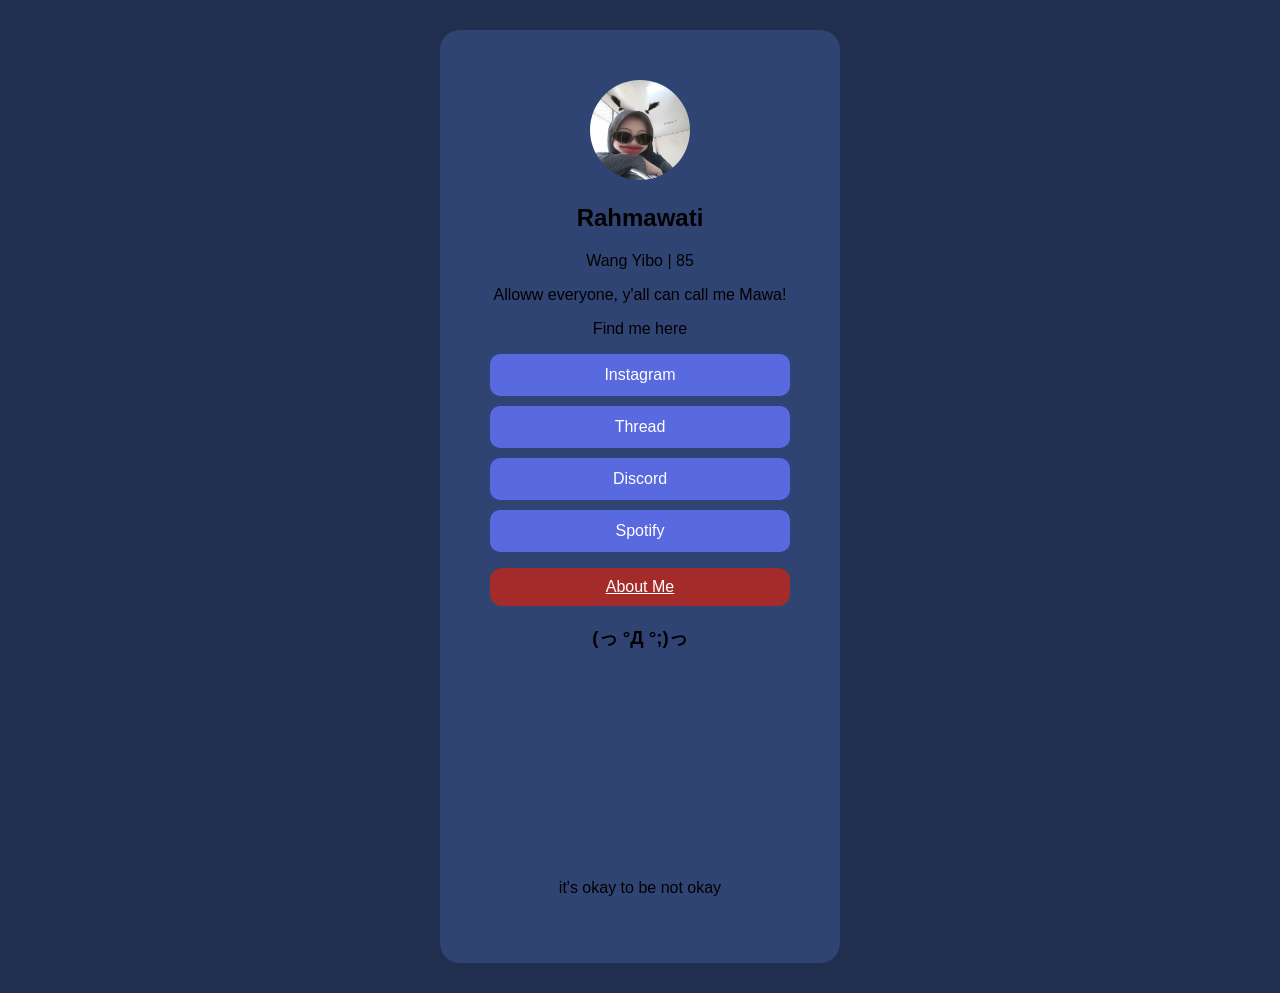
<file: index.html>
<!DOCTYPE html>
<html lang="en">
<head>
    <meta charset="UTF-8">
    <meta name="viewport" content="width=device-width, initial-scale=1.0">
    <title>YIPPIEEEE</title>
    <link rel="stylesheet" href="miawi.css">
</head>
<body>
    <div class="container"> 
    <section>
    <img class="profile" src="hehe.jpeg">
    <h1>Rahmawati</h1>
    <p> Wang Yibo | 85 </p>
</section>

<section>
    <p>Alloww everyone, y'all can call me Mawa! </p>
    <p>Find me here</p>
    <ul class="somed-link"> 
    <a href="https://www.instagram.com/errmawa_">Instagram</a>
    <a href="https://www.threads.com/chibereyyy_ez">Thread</a>
    <a href="https://discord.gg/miawizz_">Discord</a>
    <a href="https://open.spotify.com/user/31x26rqxyjthslf7ve5ztnmm5qna">Spotify</a>
        </ul>
</section>

<ul class="iyaa">
<a href="about.html">About Me</a>
</ul>
</section>

<section class="oke">
    <h3>(っ °Д °;)っ </h3>
<iframe width="100%"
        height="190"
        src="https://www.youtube.com/embed/CLSuAhT71yU"
        title="Alyssa Grace - bloodstream"
        frameborder="0"
        allow="accelerometer; autoplay; clipboard-write; encrypted-media; gyroscope; picture-in-picture"
        allowfullscreen>
        </iframe>
</section>

<p>it's okay to be not okay</p>

</div>
</body>
</html>
</file>
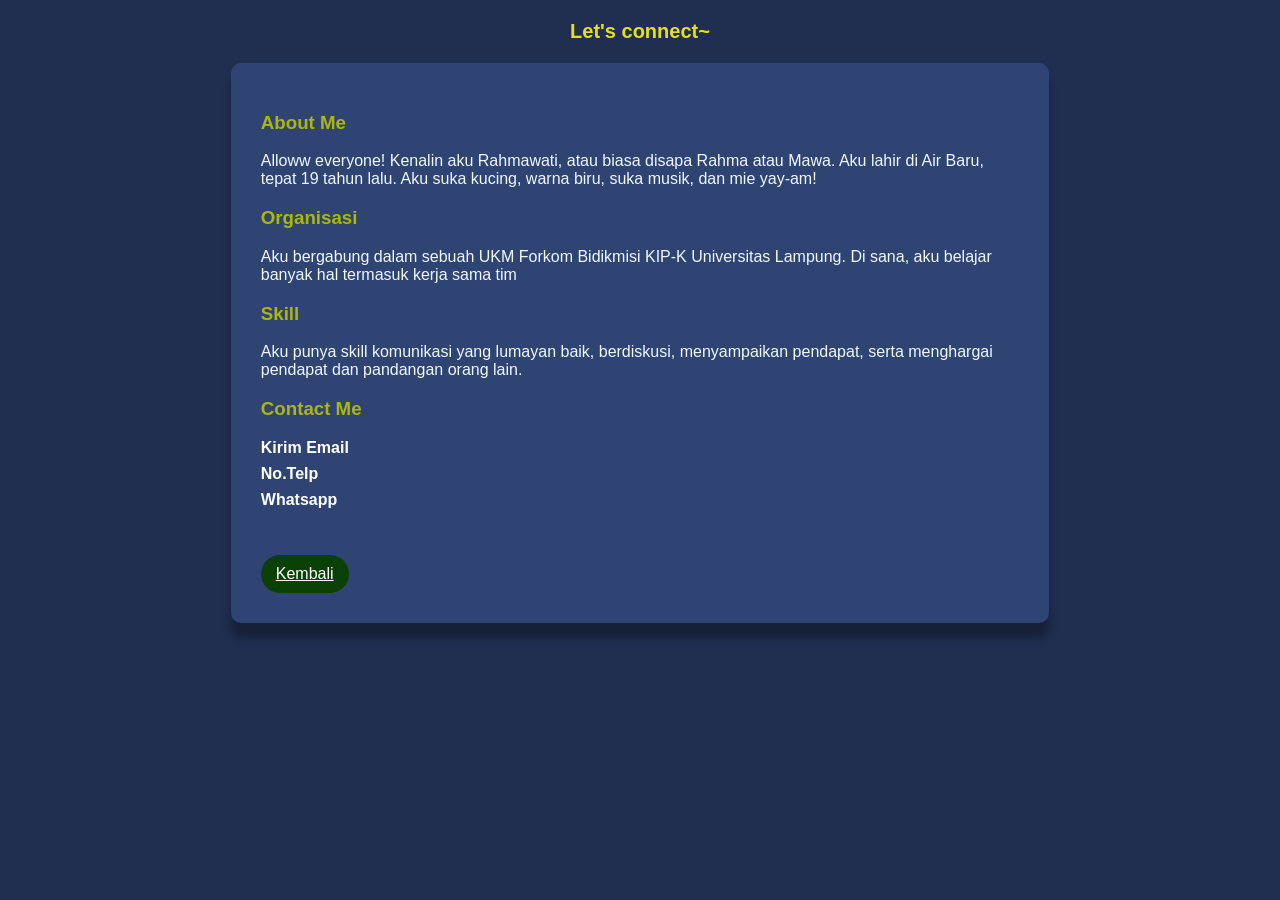
<file: about.html>
<!DOCTYPE html>
<html lang="en">
<head>
    <meta charset="UTF-8">
    <meta name="viewport" content="width=device-width, initial-scale=1.0">
    <title>Document</title>
<link rel="stylesheet" href="miawi.css">
</head>

<body>
    <h2 class="baik">Let's connect~</h2>
<div class="anak">
            <h3 class="w">About Me</h3>
            <p class="AAA">
                Alloww everyone! Kenalin aku Rahmawati, atau biasa disapa Rahma atau Mawa.
                Aku lahir di Air Baru, tepat 19 tahun lalu.
                Aku suka kucing, warna biru, suka musik, dan mie yay-am!
            </p>

        <h3 class="w">Organisasi</h3>
        <p class="AAA">Aku bergabung dalam sebuah UKM Forkom Bidikmisi KIP-K Universitas Lampung. Di sana, aku belajar banyak hal termasuk kerja sama tim</p>


                <h3 class="w">Skill</h3>
                <p class="AAA">Aku punya skill komunikasi yang lumayan baik, berdiskusi, menyampaikan pendapat, serta menghargai pendapat dan pandangan orang lain.</p>

    <h3 class="w">Contact Me</h3>
        <ul class="contact">
        <p><a href="mailto:2507071014@students.unila.ac.id"> Kirim Email </a></p>
        <p><a href="tel:+6285269153074">No.Telp</a></p>
        <p><a href="https://wa.me/6285269153074">Whatsapp</a></p>
        </ul>

<a class="balik" href="index.html">Kembali</a>
    </div>
</body>
</html>
</file>
<file: miawi.css>
body {
    background-color: #202e50;
    font-family: Arial, sans-serif;
    text-align: center;
}
.container {
    width: 300px;
    margin: 30px auto;
    padding: 50px;
    background-color: #304473;
    border-radius: 20px;
}
.profile {
    width: 100px;
    height: 100px;
    border-radius: 50%;
    object-fit: cover;

}

.somed-link {
    list-style: none;
    padding: 0;
}

.somed-link a {
    display: block;
    padding: 12px;
    margin: 10px 0;
    background-color: #5969df;
    color: white;
    text-decoration: none;
    border-radius: 10px;
}
.somed-link a:hover {
    background-color: #1f2ea0;
}

.iyaa{
    list-style: none;
    padding: 0;  
}

.iyaa a{
    display: block;
    padding: 10px;
background-color: brown;
color: white;
border-radius: 12px;
}

.iyaa a:hover {
    background-color: darkred;
}





.anak{
    width: 60%;
    margin: 20px auto;
    padding: 30px;
    background-color: #304473;
    border-radius: 10px;
    text-align: left;
    box-shadow: 0 15px 9px rgba(0, 0, 0, 0.3);
}

.AAA{
    color: aliceblue;
}
.contact {
    list-style: none;
    padding: 0;
}

.contact p {
    margin: 8px 0;
    text-align: left;
}

.contact a {
    color: white;
    text-decoration: none;
    font-weight: bold;
}

.contact a:hover {
    color: black;
    text-decoration: underline;
}


h2{
    text-align: center;
    color: #e4e021;
}


.baik {
    font-size: 20px;
    margin: 20px 0 10px;
    padding: 0;
}

.w{
    color: rgb(171, 182, 18);}
.balik{
    display: inline-block;
    margin-top: 30px;
    padding: 10px 15px;
    background-color: #0b4106;
    color: white;
    border-radius: 90px;  
}


.balik:hover {
    background-color:#87bb82;
}
</file>
